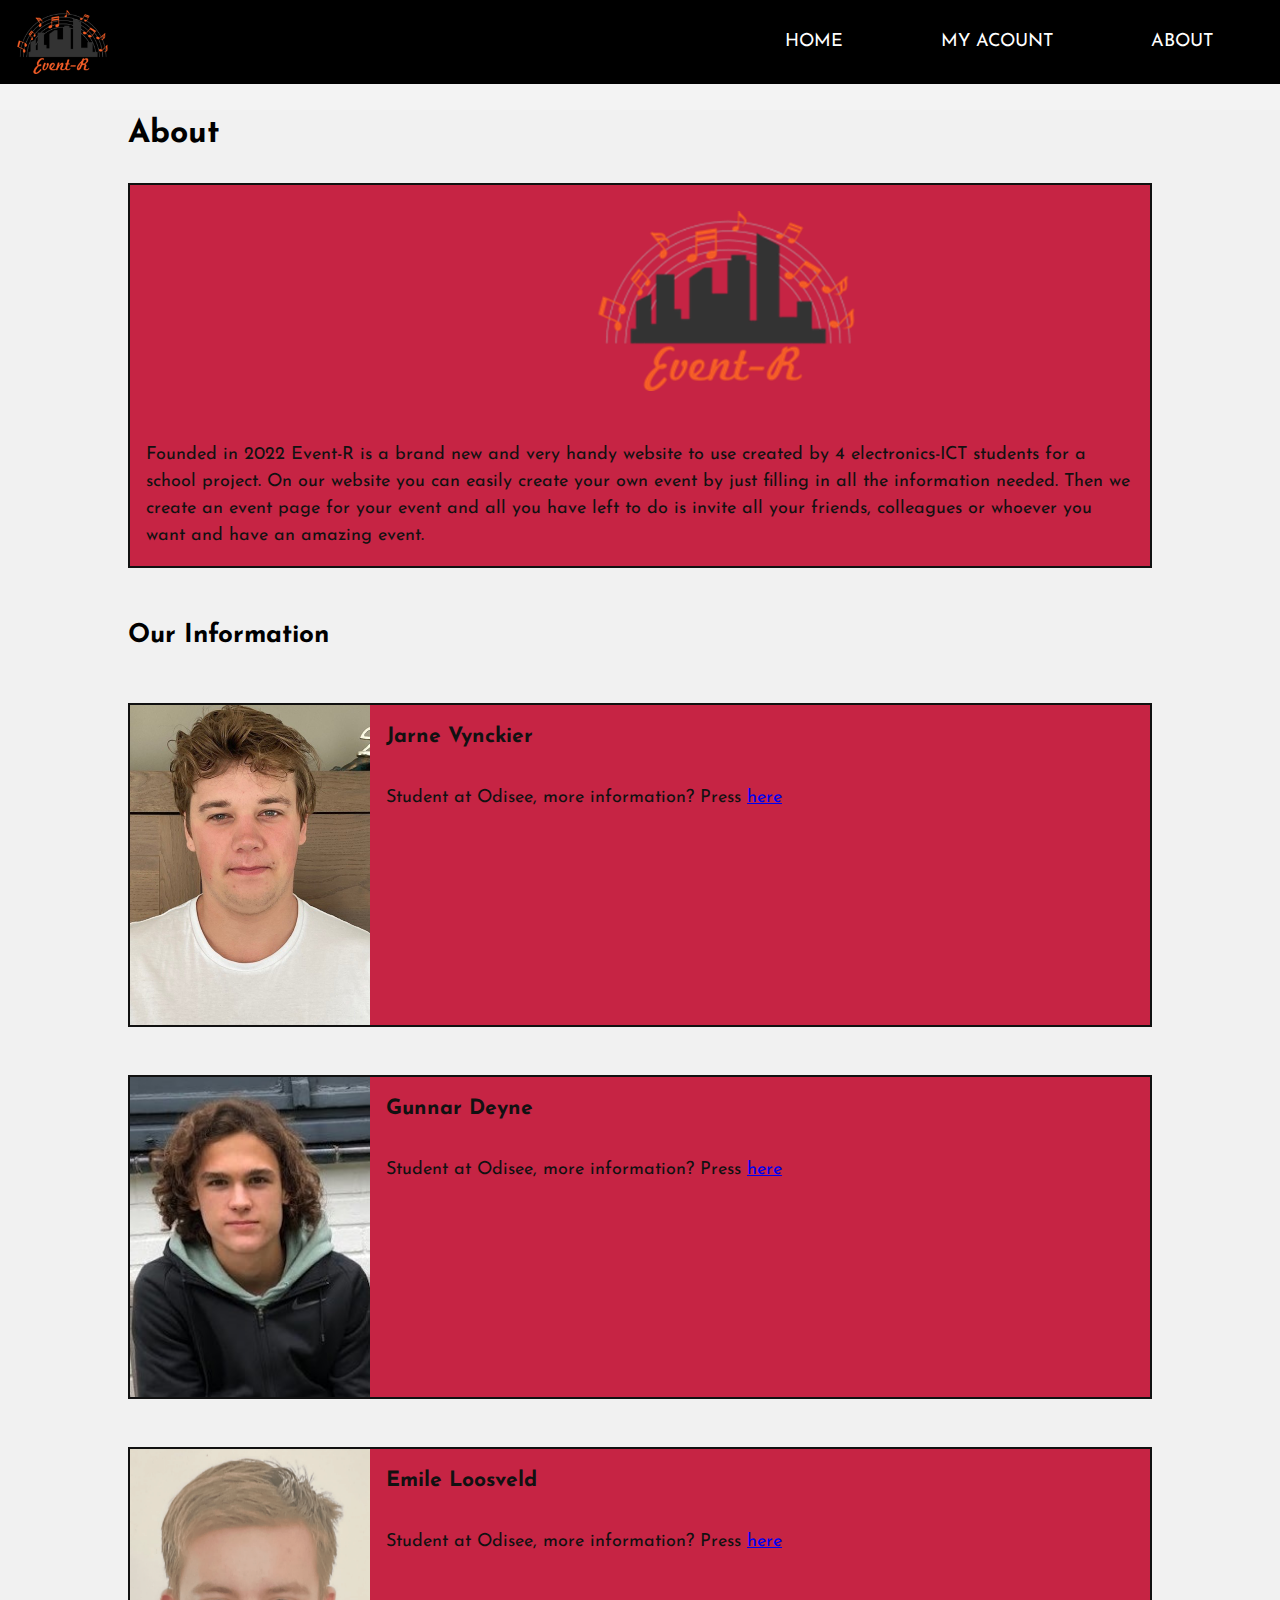
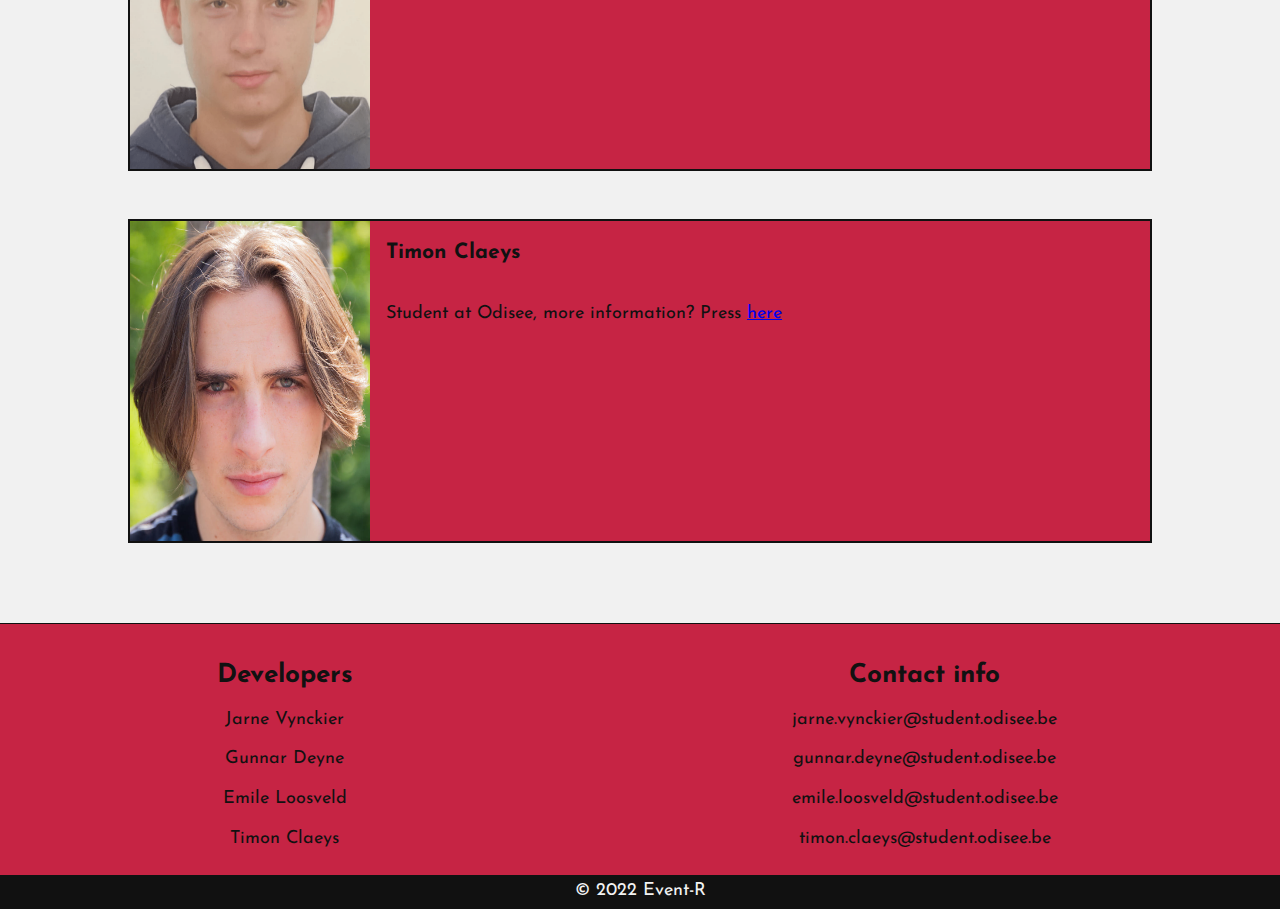
<file: about/index.html>
<!doctype html>
<html lang="nl">
<head>
    <meta charset="UTF-8">
    <meta name="viewport"
          content="width=device-width">
    <title>Event-R - about</title>
  <link rel="stylesheet" href="https://necolas.github.io/normalize.css/latest/normalize.css">
  <link rel="stylesheet" href="../css/about.css">
</head>
<body>
<header>
  <nav>
    <div class="nav-top">
      <img class="logo" src="./../resources/Logo.png" height="64" alt="logo">
    </div>

    <ul id="myLinks" class="nav-links">
      <li><a class="nav-link" href="../">HOME</a></li>
      <li><a class="nav-link" href="./../account">MY ACOUNT</a></li>
      <li><a class="nav-link" href="#">ABOUT</a></li>
    </ul>
  </nav>
</header>
<main>
  <h1>About</h1>
  <section class="about">
    <img class=logogroot src="../resources/Logo.png" height="180" alt="logo">
    <p>Founded in 2022 Event-R is a brand new and very handy website to use created by 4 electronics-ICT students for a school project. On our website you can easily create your own event by just filling in all the information needed. Then we create an event page for your event and all you have left to do is invite all your friends, colleagues or whoever you want and have an amazing event.</p>
      </section>
  <section >
    <h2 class="onzeinformatie">Our Information</h2>
    <section class="nametags">
      <img src="../resources/foto%20Jarne.jpg"
           alt="foto Jarne">
      <div>
        <h3>Jarne Vynckier</h3>
        <p>Student at Odisee, more information? Press <a href="https://jarnevynckier.ikdoeict.be/">here</a></p>
      </div>
    </section>
    <section class="nametags">
      <img src="../resources/foto%20gunnar.jpg"
           alt="gunnar">
      <div>
        <h3>Gunnar Deyne</h3>
        <p>Student at Odisee, more information? Press <a href="https://gunnardeyne.ikdoeict.be/">here</a></p>
      </div>
    </section>
    <section class="nametags">
      <img src="../resources/foto%20emile.png"
           alt="emile">
      <div>
        <h3>Emile Loosveld</h3>
        <p>Student at Odisee, more information? Press <a href="https://emileloosveld.ikdoeict.be/">here</a></p>
      </div>
    </section>
    <section class="nametags">
      <img src="../resources/timon.jpg"
           alt="timon">
      <div>
        <h3>Timon Claeys</h3>
        <p>Student at Odisee, more information? Press <a href="https://timonclaeys2.ikdoeict.be/">here</a></p>
      </div>
    </section>
  </section>
  <p> </p>
</main>
<footer>
  <div class="aboutf">
    <section class="mail">
      <h2>Developers</h2>
      <ul>
        <li><p>Jarne Vynckier</p></li>
        <li><p>Gunnar Deyne</p></li>
        <li><p>Emile Loosveld</p></li>
        <li><p>Timon Claeys</p></li>
      </ul>
    </section>
    <section class="mail">
      <h2>Contact info</h2>
      <ul>
        <li><p>jarne.vynckier@student.odisee.be</p></li>
        <li><p>gunnar.deyne@student.odisee.be</p></li>
        <li><p>emile.loosveld@student.odisee.be</p></li>
        <li><p>timon.claeys@student.odisee.be</p></li>
      </ul>
    </section>
  </div>

  <p>&copy 2022 Event-R</p>

</footer>
</body>
</html>
</file>
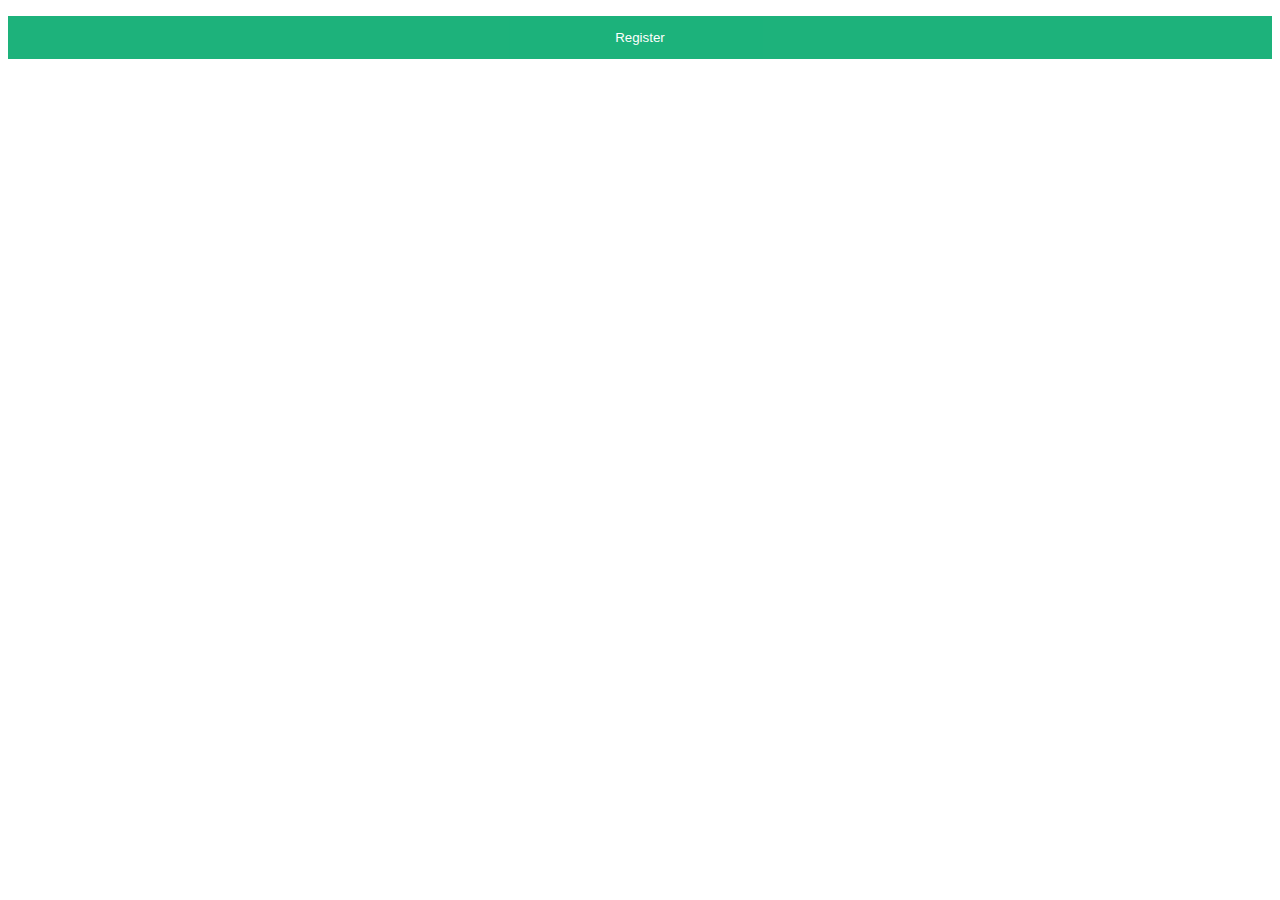
<file: account/register/index.html>
<!doctype html>
<html lang="nl">
<head>
    <meta charset="UTF-8">
    <meta name="viewport"
          content="width=device-width">
    <title>Event-R</title>

    <link rel="stylesheet" href="stylesheet.css">

</head>
<body>

<button id="register">Register</button>

<div id="popUp" class="popUp">
    <span id="spanClose" class="close" title="Close popUp">&times;</span>
    <form class="popUp-content" id="form">
        <div class="container">
            <h1>Sign Up</h1>
            <p>Please fill in this form to create an account.</p>
            <hr>


            <label for="name"><b>Name</b></label>
            <input type="text" id="name" placeholder="Enter Name" name="name" required>

            <label for="lastname"><b>Lastname</b></label>
            <input type="text" id="lastname" placeholder="Enter Last name" name="lastname" required>

            <label for="email"><b>Email</b></label>
            <input type="text" id="email" placeholder="Enter Email" name="email" required>

            <label for="psw"><b>Password</b></label>
            <input type="password" id="psw" placeholder="Enter Password" name="psw" required>

            <label id="pswR" for="psw-repeat"><b>Repeat Password</b></label>
            <input type="password" id="psw-repeat" onchange="checkPsw()" placeholder="Repeat Password" name="psw-repeat"
                   required>

            <label>
                <input type="checkbox" checked="checked" name="remember" style="margin-bottom:15px"> Remember me
            </label>

            <p>By creating an account you agree to our <a href="#" style="color:dodgerblue">Terms & Privacy</a>.</p>
            <div class="container" id="enter">
                <button id="buttonCancel" type="button">Cancel</button>
                <button id="buttonSignup" type="submit" class="signup">Sign Up</button>
            </div>
        </div>
        <script src="pswCheck.js"></script>
    </form>
</div>
<script src="script.js"></script>
</body>
</html>
</file>
<file: css/about.css>
@import url('https://fonts.googleapis.com/css2?family=Josefin+Sans&display=swap');


:root {
    --background-color: #f3f3f3;
    --text-color: #000000;
    --accent-color: #c62444;
}

* {
    padding: 0;
    margin: 0;

}

body {
    font-family: 'Josefin Sans', sans-serif;
    font-size: 18px;
    line-height: 1.5;
    background-color: #f3f3f3;
}


.nav-top {
    display: flex;
}

.menu-icon {
    padding-left: 0;
    text-align: end;
    display: flex;
    margin-left: auto;
    align-items: center;
    color: white;
}

nav {
    display: block;
    background: #000;
    color: white;
    padding: 10px;

}

nav a {
    text-decoration: none;
    color: white;
}

nav ul {
    display: none;
    padding: 10px 0;
}

nav li {
    list-style: none;
    padding: 5px;
    border-radius: 5px;
    border-bottom: 1px solid white;
}

@media only screen and (min-width: 480px) {

    .menu-icon {
        display: none;
    }

    nav {
        display: flex;
    }

    nav li {
        list-style: none;
        display: inline-block;
        margin: 0 10px;
        padding: 5px;
        border: 2px solid black;
        border-radius: 5px;
    }

    nav li:hover,
    nav li:focus-visible {
        transition: border-color 0.2s linear;
        border: 2px solid white;
        border-radius: 5px;
    }

    #myLinks {
        padding-left: 0;
        text-align: end;
        display: flex;
        margin-left: auto;
        align-items: center;
    }

    main {
        background-color: #f1f1f1;
    }

    h1 {
        margin: 1.6rem 8rem 1.6rem 8rem
    }

    .about {
        margin: 1.6rem 8rem 3rem 8rem;
        border: 2px solid #111;
        background-color: #c62444;
        color: #111
    }

    .logogroot {
        margin: 1.6rem 28rem 1.6rem
    }

    .onzeinformatie {
        margin: 1.6rem 8rem 1.6rem 8rem
    }

    .jarne, .gunnar, .emile, .timon, .timon p, h3, p {
        padding: 1rem 1rem 1rem 1rem
    }
}

.nametags {
    display: flex;
    margin: 3rem 8rem 3rem 8rem;
    border: 2px solid #111;
    background-color: #c62444;
    color: #111
}
.nametags img{
    height: 320px;
    width: 240px;
}

footer {
    background-color: #111;
    color: #f3f3f3;
    text-decoration: none;
    border-top: #111 solid 1.5px;
}

footer a {
    color: #f3f3f3;
    text-decoration: none
}

footer p {
    margin: 0 2rem 0 2rem;
    padding: 0.2rem 0 0.2rem 0;
    display: flex;
    justify-content: center;
}

.mail li {
    padding: 0.2rem 0;
    list-style: none;
    display: flex;
    justify-content: center;
}

.mail h2 {
    margin: 1rem 1rem 0.3rem 1rem;
    padding: 0;
    display: flex;
    justify-content: center;
}

.aboutf {
    display: flex;
    justify-content: space-around;
    align-items: center;
    background-color: #c62444;
    color: #111;
}

.mail {
    margin: 1rem 0 1rem 0;
}


/*--------------------------------------------------------------------------
ATOMS
--------------------------------------------------------------------------*/
h1 {
    /*margin: 3.375rem 0;*/

    font-size: 32px;
}

h2 {
    font-size: 26px;
    line-height: 1.5;
}

.nav-button {
    background-color: var(--accent-color);
    color: white;
    padding: 14px 20px;
    margin: 8px 0;
    border: none;
    cursor: pointer;
    width: fit-content;
    opacity: 0.9;
    border-radius: 0.3rem;
}


.nav-button:hover {
    color: var(--accent-color);
    background-color: var(--background-color);
}

.button {
    text-decoration: none;
    color: var(--background-color);
    font-size: 20px;
    font-variant: all-petite-caps;
    background-color: var(--accent-color);
    padding: 1rem;
    margin: 0.1rem;
    border: var(--text-color) 2px solid;
    display: inline-block;
    /* Transitions */
    transition-property: background-color, color, padding, margin;
    transition-duration: 0.2s;
    transition-timing-function: ease-in-out;
}

.button:hover, .button:focus-visible {
    color: var(--accent-color);
    background-color: var(--background-color);
    padding: 1.1rem;
    margin: 0;
}

/* MOLECULES */

.img-inline-text {
    display: flex;
    flex-direction: row-reverse;
    gap: 3rem;
}

.btn-group {
    height: max-content;
}

.nav-links {
    display: flex;
    gap: 3rem;
    margin-right: 2rem;
    align-items: center;
}

/* ORGANISMS */
nav {
    background-color: black;
    display: flex;
    justify-content: space-between;
    align-items: center;
}


.event-image {

    box-shadow: 1rem 1rem #c62444,
    16px 16px 0 8px black;

}

.nav-link {
    padding: .5rem;
    transition: border-color ease-in-out 0.2s;
}

.nav-link:hover,
.nav-link:focus-visible {
    border-color: white;
}
</file>
<file: account/register/stylesheet.css>
* {box-sizing: border-box}

input[type=text], input[type=password] {
    width: 100%;
    padding: 15px;
    margin: 5px 0 22px 0;
    display: inline-block;
    border: none;
    background: #f1f1f1;
}


input[type=text]:focus, input[type=password]:focus {
    background-color: #ddd;
    outline: none;
}


button {
    background-color: #04AA6D;
    color: white;
    padding: 14px 20px;
    margin: 8px 0;
    border: none;
    cursor: pointer;
    width: 100%;
    opacity: 0.9;
}

#enter{
    display: flex;
}

button:hover {
    opacity:1;
}

#buttonCancel {
    padding: 14px 20px;
    background-color: #f44336;
}


#buttonCancel, .signup {
    display: flex;
    justify-content: center;
    width: 50%;
}


.container {
    padding: 16px;
}


#popUp {
    display: none;
    position: relative;
    z-index: 1;
    left: 0;
    top: 0;
    width: 100%;
    height: 100%;
    overflow: auto;
    background-color: #474e5d;
    padding-top: 50px;
}


.popUp-content {
    justify-content: center;
    background-color: #fefefe;
    margin: 5% auto 15% auto;
    border: 1px solid #888;
    width: 80%;
}


hr {
    border: 1px solid #f1f1f1;
    margin-bottom: 25px;
}


.close {
    position: absolute;
    right: 35px;
    top: 15px;
    font-size: 40px;
    font-weight: bold;
    color: #f1f1f1;
}

.close:hover,
.close:focus {
    color: #f44336;
    cursor: pointer;
}


.clearfix::after {
    content: "";
    clear: both;
    display: table;
}

@media screen and (max-width: 300px) {
    .signup, #buttonCancel {
        width: 100%;
    }
}

#buttonSignup{
    visibility: hidden;
}
</file>
